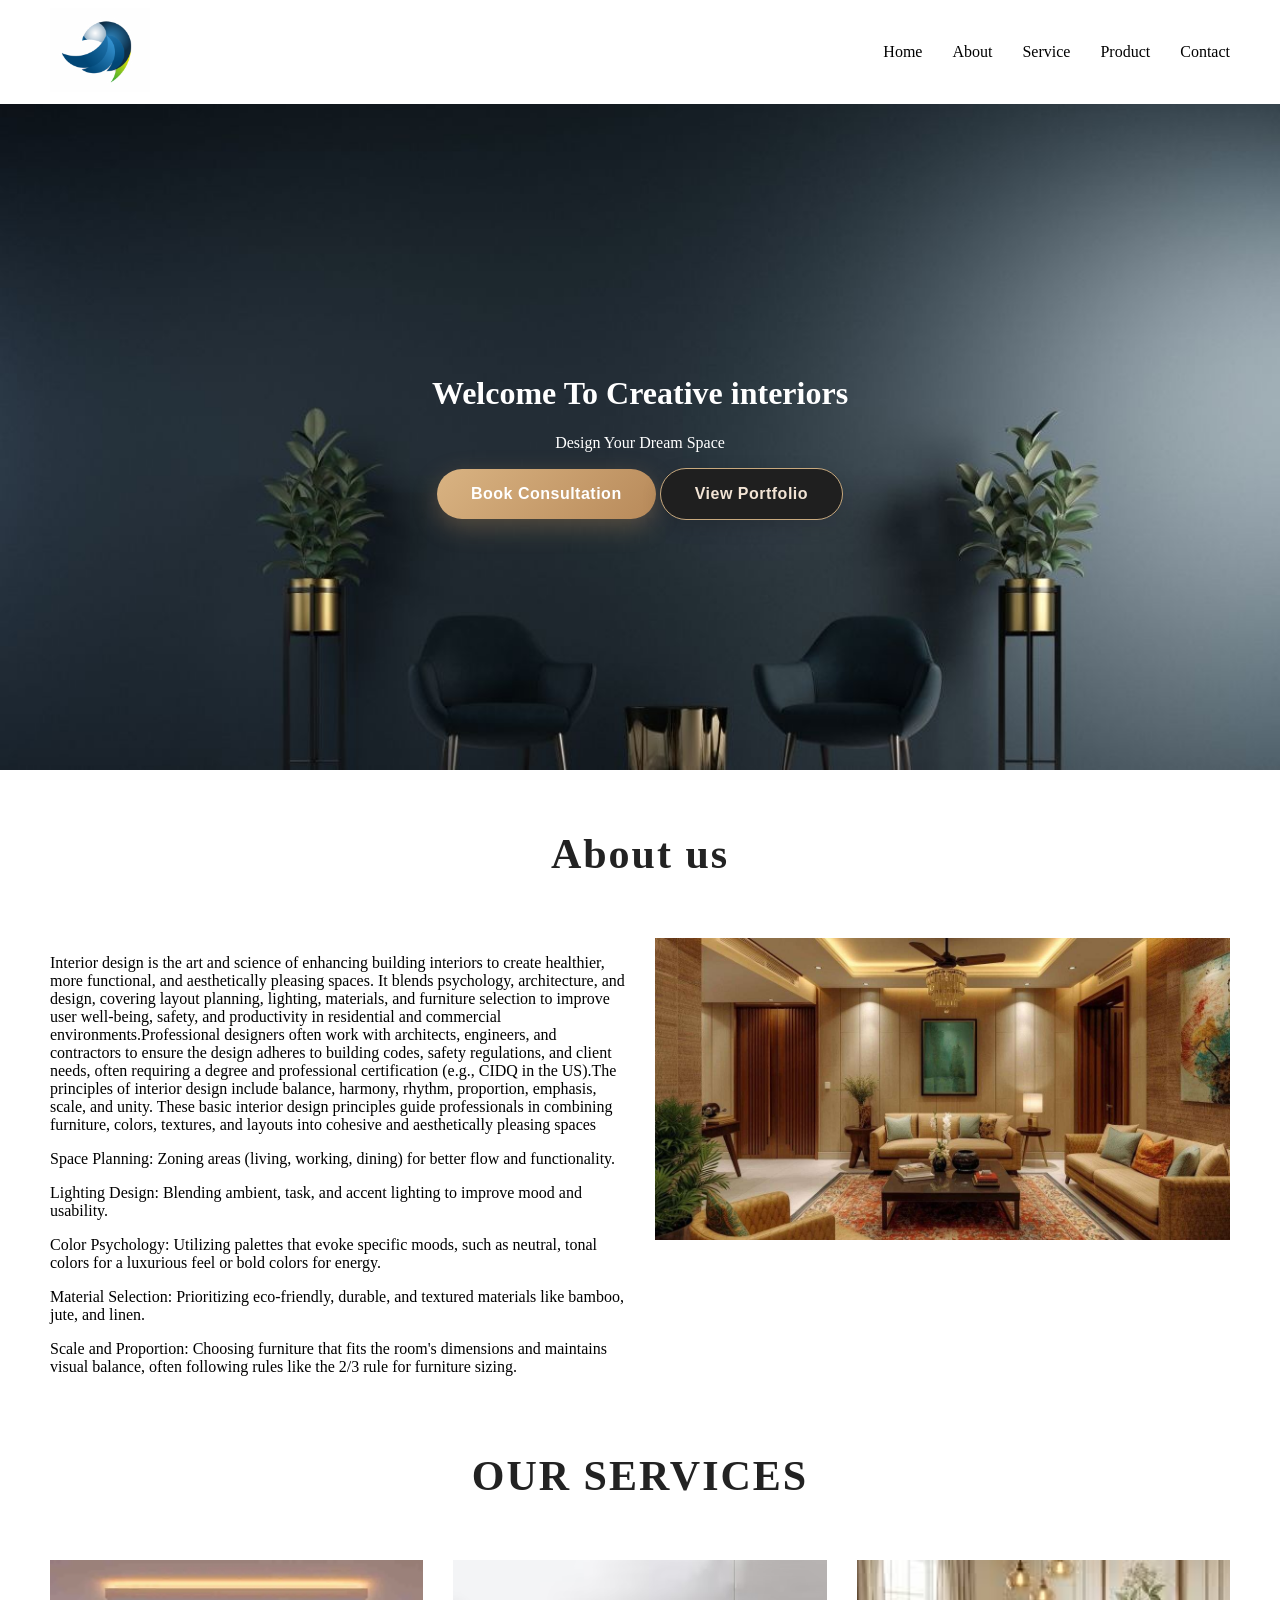
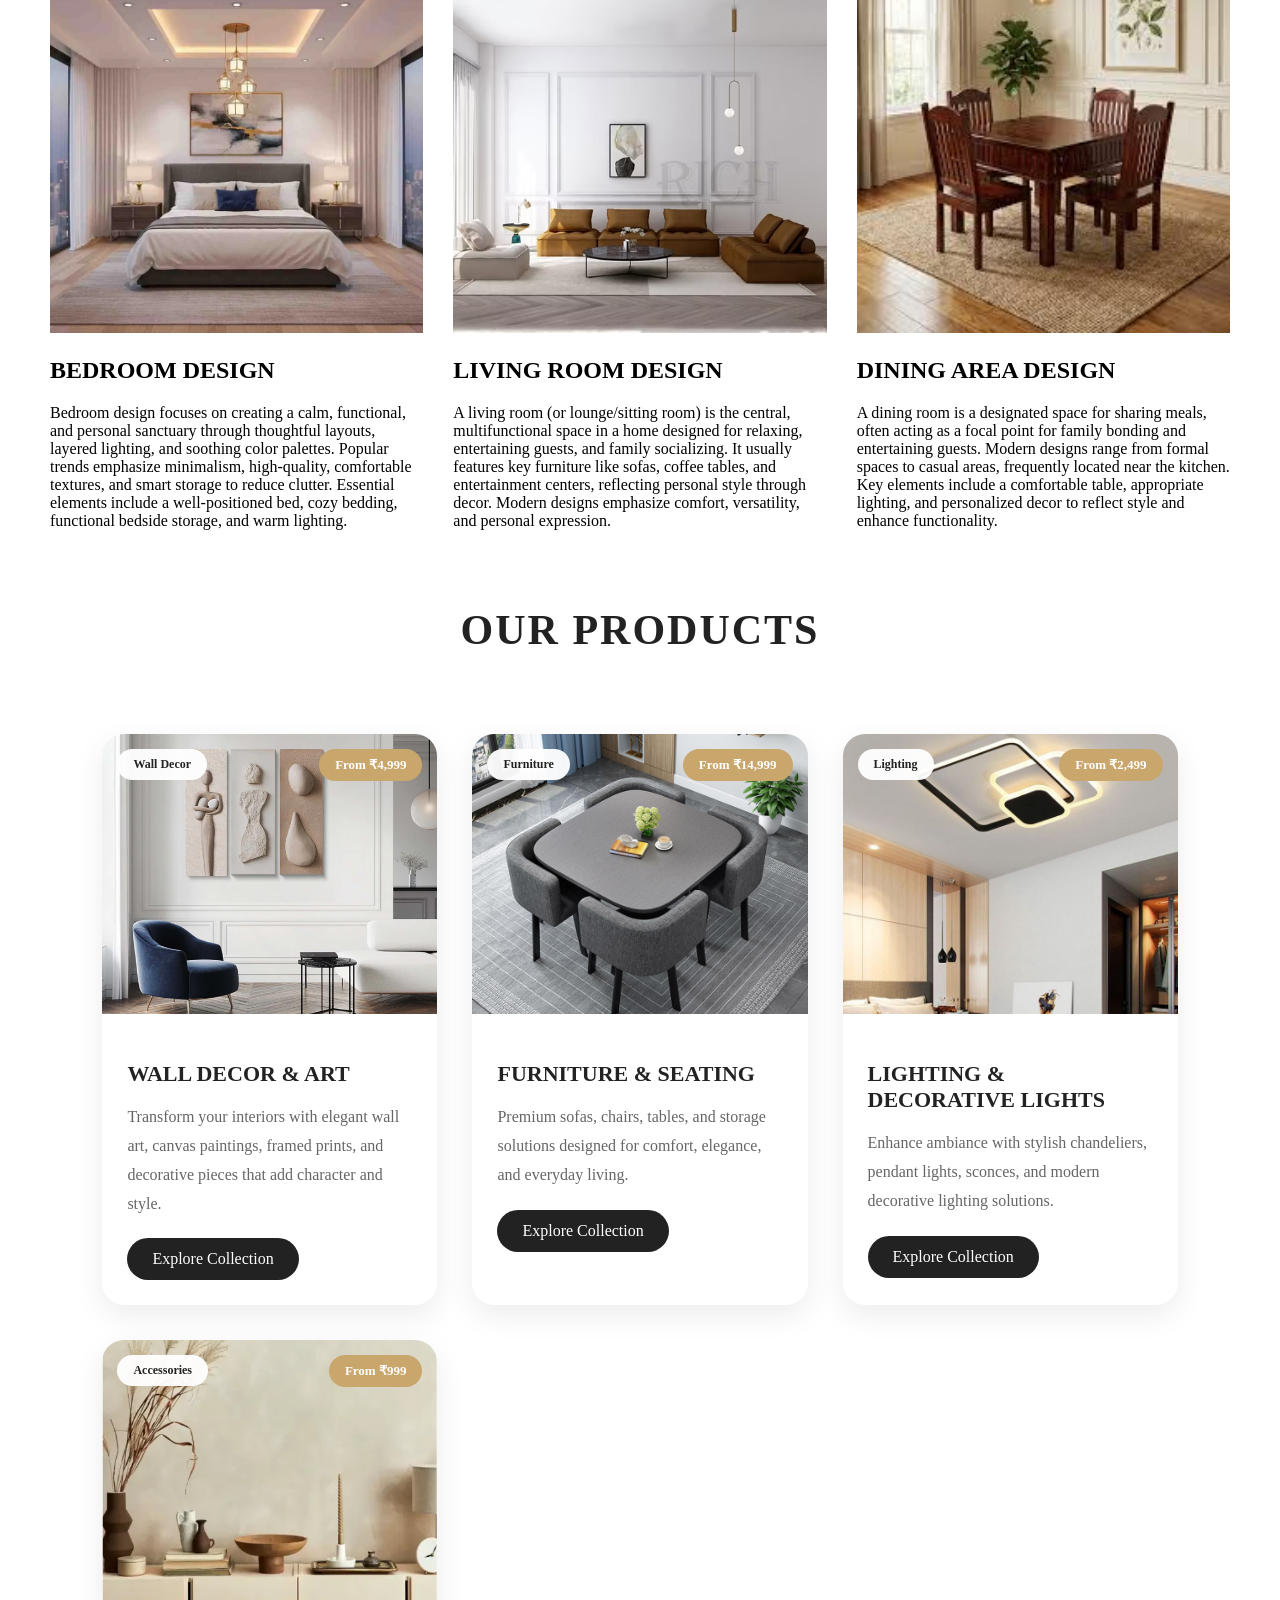
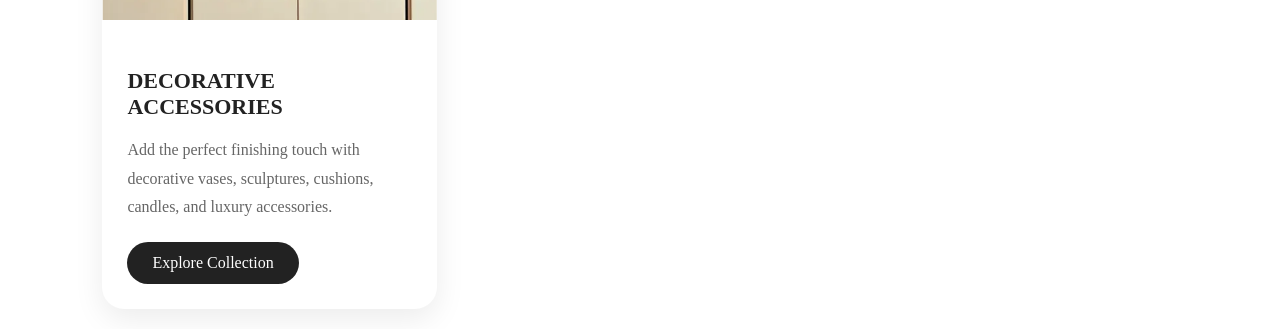
<file: index.html>
<!DOCTYPE html>
<html lang="en">
<head>
    <meta charset="UTF-8">
    <meta name="viewport" content="width=device-width, initial-scale=1.0">
    <title>Home page</title>
<link rel="stylesheet" href="styles.css"> 

</head>
<body >
<header>
    <div class="logo-box">
        <img src="logo.png" alt="" id="logo-image">
    </div>
    <div class="links-box">
<ul>
    <li><a href="index.html">Home</a></li>
    <li><a href="about.html">About</a></li>
    <li><a href="#">Service</a></li>
    <li><a href="#">Product</a></li>
    <li><a href="#">Contact</a></li>
</ul>
    </div>
</header>

   <div id="hero">
        <h1>Welcome To Creative interiors</h1>
        <p>Design Your Dream Space</p>
        
        <button class="cta-btn consultation-btn">
            Book Consultation
        </button>

        <button class="cta-btn portfolio-btn">
            View Portfolio
        </button>
</div>

<div>
<h1 class="sec-title">About us</h1>
</div>


<div id="about-box">
<div id="about-text-box">
<p>Interior design is the art and science of enhancing building interiors to create healthier, more functional, and aesthetically pleasing spaces. It blends psychology, architecture, and design, covering layout planning, lighting, materials, and furniture selection to improve user well-being, safety, and productivity in residential and commercial environments.Professional designers often work with architects, engineers, and contractors to ensure the design adheres to building codes, safety regulations, and client needs, often requiring a degree and professional certification (e.g., CIDQ in the US).The principles of interior design include balance, harmony, rhythm, proportion, emphasis, scale, and unity. These basic interior design principles guide professionals in combining furniture, colors, textures, and layouts into cohesive and aesthetically pleasing spaces</p>
<p>Space Planning: Zoning areas (living, working, dining) for better flow and functionality.</p>
<p>Lighting Design: Blending ambient, task, and accent lighting to improve mood and usability.</p>
<p>Color Psychology: Utilizing palettes that evoke specific moods, such as neutral, tonal colors for a luxurious feel or bold colors for energy.</p>
<p>Material Selection: Prioritizing eco-friendly, durable, and textured materials like bamboo, jute, and linen.</p>
<p>Scale and Proportion: Choosing furniture that fits the room's dimensions and maintains visual balance, often following rules like the 2/3 rule for furniture sizing. </p>
</div>


<div id="about-image-box">
<img src="about-pic.webp" id="about-image">
</div>
</div> 

<div>
<h1 class="sec-title">OUR SERVICES</h1>
</div>
<div id="services-box">
    <div class="service-box">
        <img src="bedroom.webp" alt="" class="service-image">
        <h2>BEDROOM DESIGN</h2>
<p>Bedroom design focuses on creating a calm, functional, and personal sanctuary through thoughtful layouts, layered lighting, and soothing color palettes. Popular trends emphasize minimalism, high-quality, comfortable textures, and smart storage to reduce clutter. Essential elements include a well-positioned bed, cozy bedding, functional bedside storage, and warm lighting.</p>
    </div>
    <div class="service-box">
         <img src="living room.avif" alt="" class="service-image">
     <h2>LIVING ROOM DESIGN</h2>
     <p>A living room (or lounge/sitting room) is the central, multifunctional space in a home designed for relaxing, entertaining guests, and family socializing. It usually features key furniture like sofas, coffee tables, and entertainment centers, reflecting personal style through decor. Modern designs emphasize comfort, versatility, and personal expression.</p>
    </div>
    <div class="service-box">
         <img src="dining.jfif" alt="" class="service-image">
<h2>DINING AREA DESIGN</h2>
<p>A dining room is a designated space for sharing meals, often acting as a focal point for family bonding and entertaining guests. Modern designs range from formal spaces to casual areas, frequently located near the kitchen. Key elements include a comfortable table, appropriate lighting, and personalized decor to reflect style and enhance functionality.</p>
    </div>

</div>

<div>
    <h1 class="sec-title">OUR PRODUCTS</h1>
</div>

<div id="products-box">

    <div class="product-box">
        <div class="image-wrapper">
            <img src="wall art.webp" alt="Wall Decor and Art" class="products-image">
            <span class="category">Wall Decor</span>
            <span class="price">From ₹4,999</span>
        </div>

        <div class="content">
            <h2>WALL DECOR & ART</h2>
            <p>
                Transform your interiors with elegant wall art, canvas paintings,
                framed prints, and decorative pieces that add character and style.
            </p>
            <a href="#" class="btn">Explore Collection</a>
        </div>
    </div>

    <div class="product-box">
        <div class="image-wrapper">
            <img src="furniture.jpg" alt="Furniture and Seating" class="products-image">
            <span class="category">Furniture</span>
            <span class="price">From ₹14,999</span>
        </div>

        <div class="content">
            <h2>FURNITURE & SEATING</h2>
            <p>
                Premium sofas, chairs, tables, and storage solutions designed for
                comfort, elegance, and everyday living.
            </p>
            <a href="#" class="btn">Explore Collection</a>
        </div>
    </div>

    <div class="product-box">
        <div class="image-wrapper">
            <img src="DECOR LIGHT.jpg" alt="Lighting and Decorative Lights" class="products-image">
            <span class="category">Lighting</span>
            <span class="price">From ₹2,499</span>
        </div>

        <div class="content">
            <h2>LIGHTING & DECORATIVE LIGHTS</h2>
            <p>
                Enhance ambiance with stylish chandeliers, pendant lights, sconces,
                and modern decorative lighting solutions.
            </p>
            <a href="#" class="btn">Explore Collection</a>
        </div>
    </div>

    <div class="product-box">
        <div class="image-wrapper">
            <img src="DECORATIVE ACCESSORIES.webp" alt="Decorative Accessories" class="products-image">
            <span class="category">Accessories</span>
            <span class="price">From ₹999</span>
        </div>

        <div class="content">
            <h2>DECORATIVE ACCESSORIES</h2>
            <p>
                Add the perfect finishing touch with decorative vases, sculptures,
                cushions, candles, and luxury accessories.
            </p>
            <a href="#" class="btn">Explore Collection</a>
        </div>
    </div>

</div>

</body>
</html>
</file>
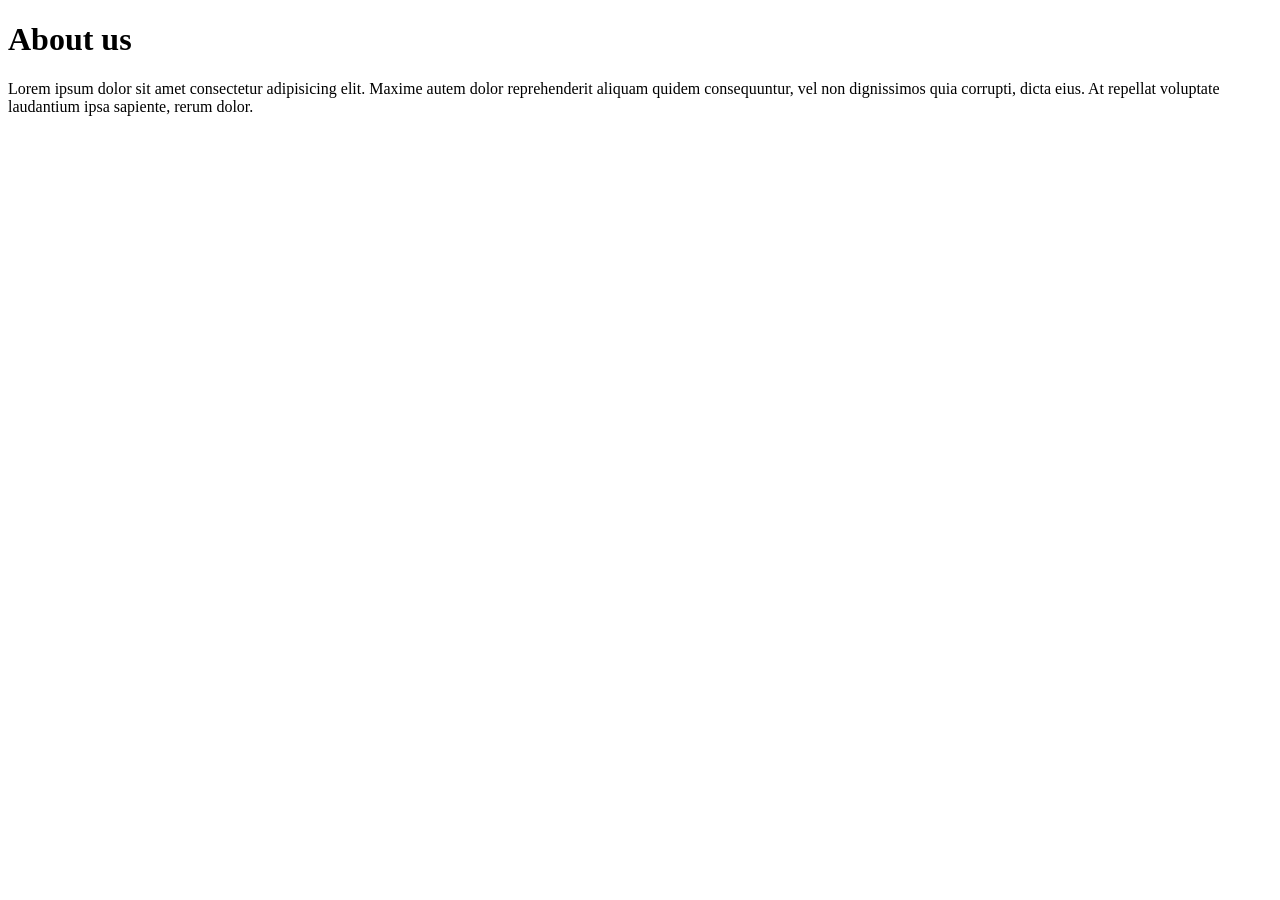
<file: about.html>
<!DOCTYPE html>
<html lang="en">
<head>
    <meta charset="UTF-8">
    <meta name="viewport" content="width=device-width, initial-scale=1.0">
    <title>About page</title>
</head>
<body>
    <h1>About us</h1>
    <p>Lorem ipsum dolor sit amet consectetur adipisicing elit. Maxime autem dolor reprehenderit aliquam quidem consequuntur, vel non dignissimos quia corrupti, dicta eius. At repellat voluptate laudantium ipsa sapiente, rerum dolor.</p>
</body>
</html>
</file>
<file: styles.css>
body{

            margin:0px;
}
ul{
    margin:0px;
    padding:0px;
}

            /* header */

            header{
                display:flex;
                justify-content:space-between;
                align-items: center;
                padding:0px 50px;
            }
    
img#logo-image{
    height:100px;
}

.links-box ul{
    display: flex;
    list-style-type: none;
    gap:30px;
}
.links-box ul li a{
    text-decoration: none;
    color:black;

}
.links-box ul li a:hover{
    color:blue;
    text-decoration: underline;
}
@media(max-width:768px){
 header{
               flex-wrap: wrap;
                justify-content:center;
                align-items: center;
                padding:0px 15px;
            } 
            
            .links-box ul{
            margin-bottom:20px;
        }

        }
       



/* hero section */
     
      #hero{
          /* background-color:darkcyan;  */
          background-image: url(Bg\ image.jpg);
          background-size: cover;
          background-position: bottom;
          color:white;
          padding:250px 0px;

          text-align: center;
      }
      h1.sec-title{
      text-align:center;
      }
      @media(max-width:768px){
       #hero{
        padding: 50px 15px;
        text-align: center;
    }
      }

/* about section */

      #about-box{
      display:flex;
      padding:0px 50px;
      gap:30px
      }
      #about-text-box{
      width:50%;
      }
      #about-image-box{
      width:50%;
      }
      img#about-image{
      width:100%;
      } 
      @media(max-width:768px){
    #about-box{
     
      padding:0px 15px;
      flex-wrap: wrap;
      }
      #about-text-box{
      text-align: justify;

      }
      #about-image-box,#about-text-box{
        width:100%
      }
    }
/* service section */

#services-box{
    display:flex;
    padding:0px 50px;
    gap:30px;
}
.service-box{
    width:33.33%
}
img.service-image{
    width:100%;
}
@media(max-width:768px){
   #services-box{

    padding:0px 15px;
  flex-wrap: wrap; 
}
.service-box{
    width:100%;
}
}

/* product section */

.sec-title {
    text-align: center;
    font-size: 42px;
    font-weight: 700;
    color: #222;
    margin: 60px 0;
    letter-spacing: 2px;
}

#products-box {
    display: grid;
    grid-template-columns: repeat(auto-fit, minmax(270px, 1fr));
    gap: 35px;
    padding: 20px 8%;
}

.product-box {
    background: #fff;
    border-radius: 22px;
    overflow: hidden;
    box-shadow: 0 10px 30px rgba(0,0,0,0.08);
    transition: all 0.4s ease;
}

.product-box:hover {
    transform: translateY(-12px);
    box-shadow: 0 20px 45px rgba(0,0,0,0.15);
}

.image-wrapper {
    position: relative;
    overflow: hidden;
}

.products-image {
    width: 100%;
    height: 280px;
    object-fit: cover;
    transition: 0.5s;
}

.product-box:hover .products-image {
    transform: scale(1.08);
}

.category {
    position: absolute;
    top: 15px;
    left: 15px;
    background: rgba(255,255,255,0.95);
    color: #222;
    padding: 8px 16px;
    border-radius: 30px;
    font-size: 12px;
    font-weight: 600;
}

.price {
    position: absolute;
    top: 15px;
    right: 15px;
    background: #c9a66b;
    color: #fff;
    padding: 8px 16px;
    border-radius: 30px;
    font-size: 13px;
    font-weight: 700;
}

.content {
    padding: 25px;
}

.content h2 {
    font-size: 22px;
    color: #222;
    margin-bottom: 12px;
}

.content p {
    color: #666;
    line-height: 1.8;
    margin-bottom: 20px;
}

.btn {
    display: inline-block;
    padding: 12px 25px;
    background: #222;
    color: white;
    text-decoration: none;
    border-radius: 30px;
    transition: 0.3s;
}

.btn:hover {
    background: #c9a66b;
}


@media(max-width:768px){
            #products-box{
            padding:0px 15px;
            flex-wrap: wrap;
        }
        .product-box{
            width:100%;
        }
    }



    /* chat Gpt code for Cta button */

    .cta-btn {
      position: relative;
      padding: 16px 34px;
      border: none;
      border-radius: 50px;
      font-size: 16px;
      font-weight: 600;
      cursor: pointer;
      overflow: hidden;
      transition: all 0.35s ease;
      letter-spacing: 0.5px;
    }

    /* Consultation Button */
    .consultation-btn {
      background: linear-gradient(135deg, #d9b382, #b88a5a);
      color: white;
      box-shadow: 0 8px 25px rgba(184, 138, 90, 0.35);
    }

    .consultation-btn:hover {
      transform: translateY(-3px);
      box-shadow: 0 12px 30px rgba(184, 138, 90, 0.45);
    }

    /* Portfolio Button */
    .portfolio-btn {
      background: #1f1f1f;
      color: #f2e4d5;
      border: 1px solid #c8a97e;
      box-shadow: 0 6px 20px rgba(0,0,0,0.15);
    }

    .portfolio-btn:hover {
      background: #2b2b2b;
      color: white;
      transform: translateY(-3px);
      box-shadow: 0 10px 28px rgba(0,0,0,0.25);
    }

    .cta-btn::after {
      content: "";
      position: absolute;
      top: 0;
      left: -120%;
      width: 100%;
      height: 100%;
      background: rgba(255,255,255,0.2);
      transform: skewX(-20deg);
      transition: 0.6s;
    }

    .cta-btn:hover::after {
      left: 120%;
    }
</file>
